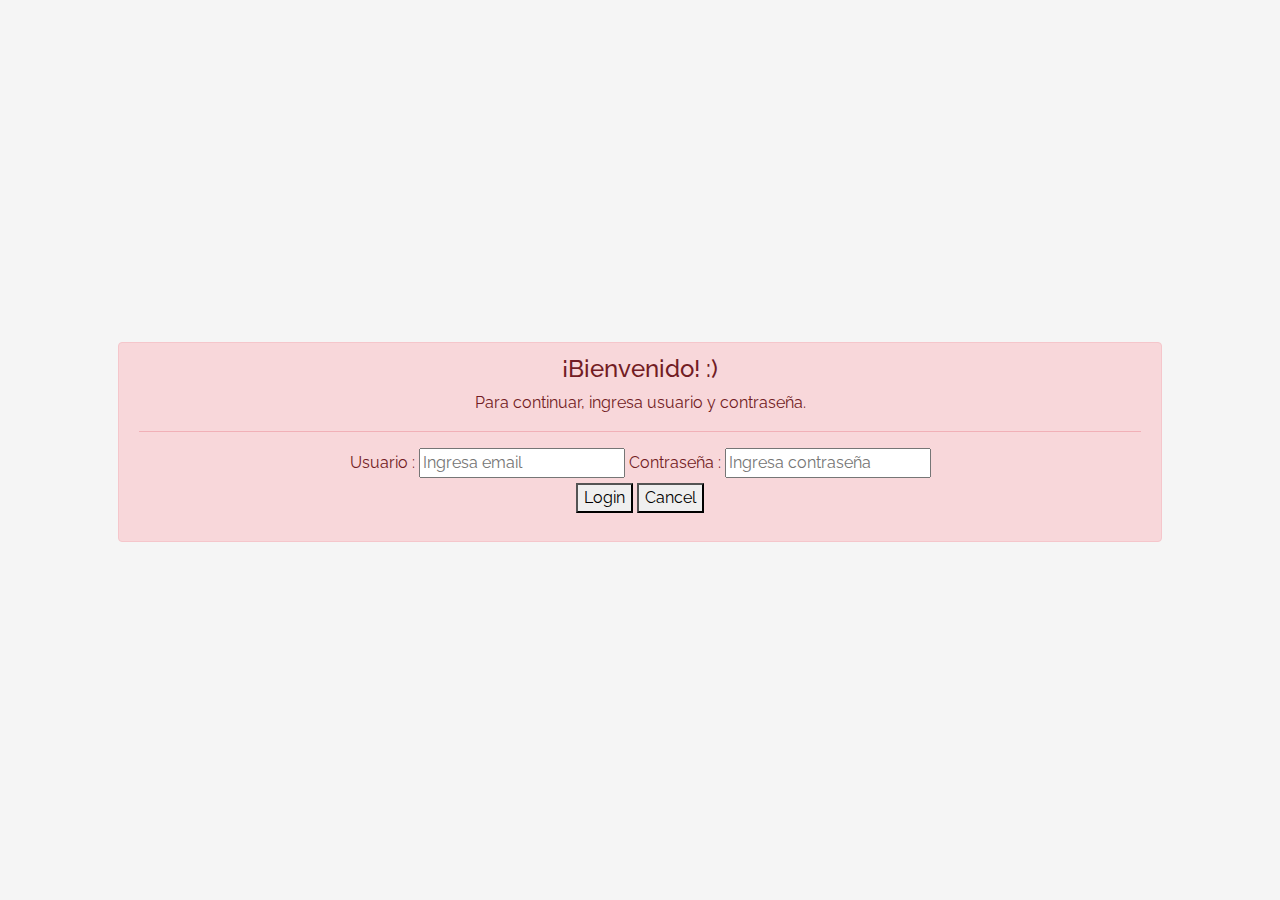
<file: index.html>
<!DOCTYPE html>
<!-- saved from url=(0049)https://getbootstrap.com/docs/4.3/examples/album/ -->
<html lang="en">

<head>
  <meta http-equiv="Content-Type" content="text/html; charset=UTF-8">
  <meta name="viewport" content="width=device-width, initial-scale=1, shrink-to-fit=no">
  <meta name="description" content="">
  <title>eMercado - Todo lo que busques está aquí</title>

  <link rel="canonical" href="https://getbootstrap.com/docs/4.3/examples/album/">
  <link href="https://fonts.googleapis.com/css?family=Raleway:300,300i,400,400i,700,700i,900,900i" rel="stylesheet">
  <!-- Bootstrap core CSS -->
  <link href="css/bootstrap.min.css" rel="stylesheet">
  <link href="css/styles.css" rel="stylesheet">
  <style>
    html, body{
      height: 100%;
    }

    body {
      display: -ms-flexbox;
      display: flex;
      -ms-flex-align: center;
      align-items: center;
      padding-top: 40px;
      padding-bottom: 40px;
      background-color: #f5f5f5;
    }

    .signin {
      width: 100%;
      max-width: 330px;
      padding: 15px;
      margin: auto;
    }
  </style>
</head>

<body class="text-center">
  <div class="container p-5">
    <div class="alert alert-danger" role="alert" style="position: relative; width:auto; top: 0;">
      <h4 class="alert-heading">¡Bienvenido! :)</h4>
      <p>Para continuar, ingresa usuario y contraseña.</p>
      <hr>
      <p class="mb-0"> 
        <form> 
         
          <div class="container">   
            <label>Usuario : </label>   
            <input type="email" id= "Usuario" placeholder="Ingresa email" name="user">  
            <label>Contraseña : </label>   
            <input type="password" id="Contraseña" placeholder="Ingresa contraseña" name="password">  
            <br> <button  type="submit" id="btn"> Login</button> 
            <button formaction = "./index.html" type="submit" id="Cancel">Cancel</button> 
        </div> 
    </form>    
   </p>
    </div>
  </div>

  <script src="js/init.js"></script>
  <script src="js/login.js"></script>
</body>
</html>
</file>
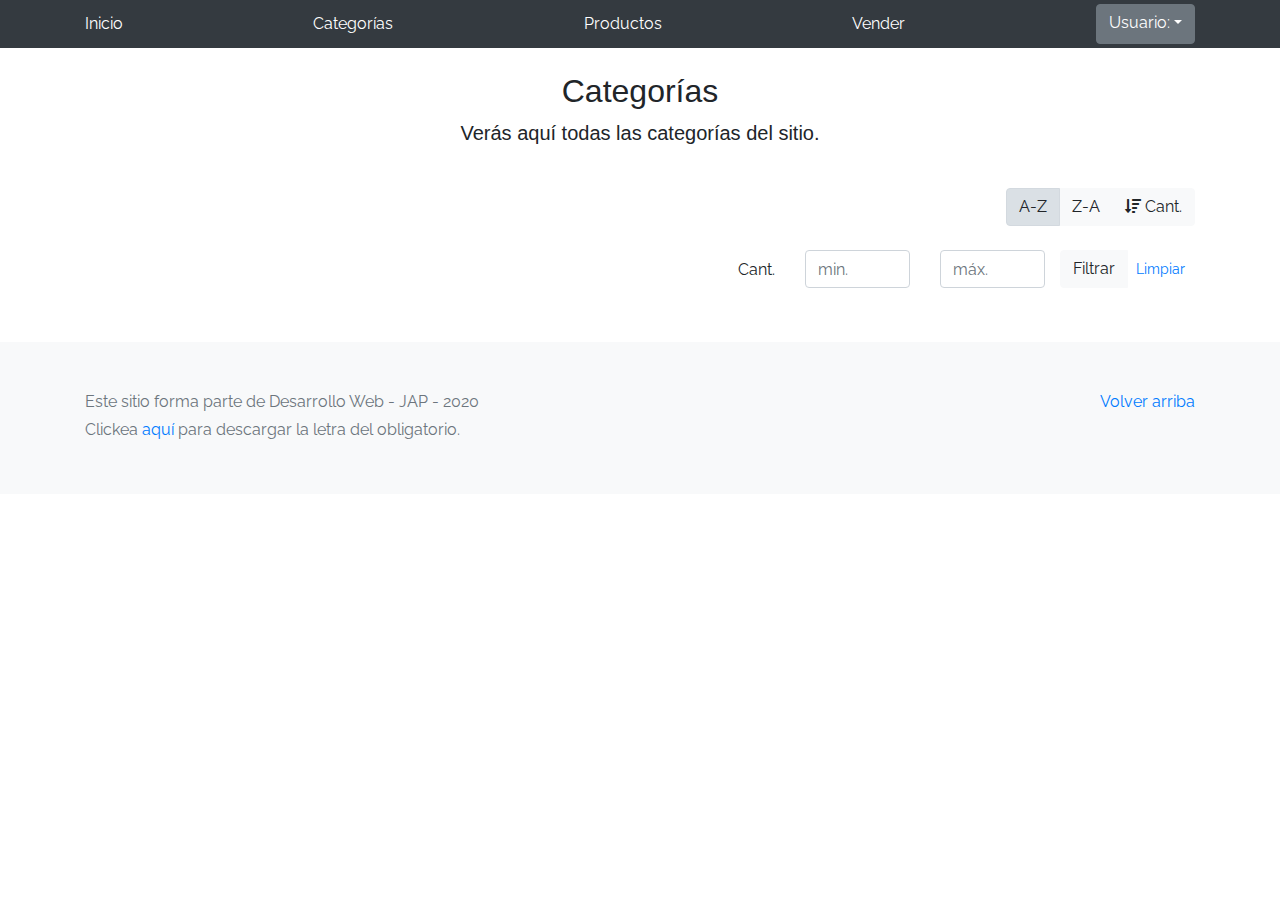
<file: categories.html>
<!DOCTYPE html>
<!-- saved from url=(0049)https://getbootstrap.com/docs/4.3/examples/album/ -->
<html lang="en">
  <head>
    <meta http-equiv="Content-Type" content="text/html; charset=UTF-8">
    <meta name="viewport" content="width=device-width, initial-scale=1, shrink-to-fit=no">
    <meta name="description" content="">
    <title>eMercado - Todo lo que busques está aquí</title>

    <link rel="canonical" href="https://getbootstrap.com/docs/4.3/examples/album/">
    <link href="https://fonts.googleapis.com/css?family=Raleway:300,300i,400,400i,700,700i,900,900i" rel="stylesheet">
    <link href="css/font-awesome.min.css" rel="stylesheet">

    <link href="css/bootstrap.min.css" rel="stylesheet">
    <link href="css/styles.css" rel="stylesheet">
  </head>
  <body>
    <nav class="site-header sticky-top py-1 bg-dark">
      <div class="container d-flex flex-column flex-md-row justify-content-between">
        <a class="py-2 d-none d-md-inline-block" href="home.html">Inicio</a>
        <a class="py-2 d-none d-md-inline-block" href="categories.html">Categorías</a>
        <a class="py-2 d-none d-md-inline-block" href="products.html">Productos</a>
        <a class="py-2 d-none d-md-inline-block" href="sell.html">Vender</a>
        <a class="btn btn-secondary dropdown-toggle" href="#" role="button" id="usuario.pag" 
        data-toggle="dropdown" aria-haspopup="true" aria-expanded="false">
          Usuario:</a>
        <div class="dropdown-menu" aria-labelledby="dropdownMenuLink">
          <a class="dropdown-item" href="cart.html">Mi carrito</a>
          <a class="dropdown-item" href="my-profile.html">Mi perfil</a>
          <a class="dropdown-item" href="index.html" id= "sesion">Cerrar sesión</a>
        </div>
      </div>
    </nav>
    <main role="main" class="pb-5">
        <div class="text-center p-4">
            <h2>Categorías</h2>
            <p class="lead">Verás aquí todas las categorías del sitio.</p>
        </div>
        <div class="container">
            <div class="row">
                <div class="col text-right">
                    <div class="btn-group btn-group-toggle mb-4" data-toggle="buttons">
                        <label class="btn btn-light active" id="sortAsc" >
                            <input type="radio" name="options" autocomplete="off" checked>A-Z
                        </label>
                        <label class="btn btn-light" id="sortDesc" >
                            <input type="radio" name="options" autocomplete="off">Z-A
                        </label>
                        <label class="btn btn-light" id="sortByCount" >
                            <input type="radio" name="options" autocomplete="off"><i class="fas fa-sort-amount-down mr-1"></i>Cant.
                        </label>
                    </div>
                </div>
            </div>
            <div class="row justify-content-end">
              <div class="col-md-6"></div>
                <div class="col-md-6 col-sm-12 mb-1 container">
                  <div class="row container p-0 m-0">
                    <div class="col">
                      <p class="font-weight-normal text-right my-2">Cant.</p>
                    </div>
                    <div class="col">
                      <input class="form-control" type="number" placeholder="min." id="rangeFilterCountMin">
                    </div>
                    <div class="col">
                      <input class="form-control" type="number" placeholder="máx." id="rangeFilterCountMax">
                    </div>
                    <div class="col-3 p-0">
                      <div class="btn-group" role="group">
                        <button class="btn btn-light btn-block" id="rangeFilterCount">Filtrar</button>
                        <button class="btn btn-link btn-sm" id="clearRangeFilter">Limpiar</button>
                      </div>
                    </div>
                  </div>
                </div>
            </div>
            <div class="row">
                <div class="list-group" id="cat-list-container">
                </div>
            </div>
        </div>
    </main>
    <footer class="text-muted bg-light">
      <div class="container">
        <p class="float-right">
          <a href="#">Volver arriba</a>
        </p>
        <p>Este sitio forma parte de Desarrollo Web - JAP - 2020</p>
        <p>Clickea <a target="_blank" href="Letra.pdf">aquí</a> para descargar la letra del obligatorio.</p>
      </div>
    </footer>
    <div id="spinner-wrapper"><div class="lds-ring"><div></div><div></div><div></div><div></div></div></div>
    <script src="js/jquery-3.4.1.min.js"></script>
    <script src="js/bootstrap.bundle.min.js"></script>
    <script src="js/init.js"></script>
    <script src="js/categories.js"></script>
    <script src="js/login.js"></script>
  </body>
</html>
</file>
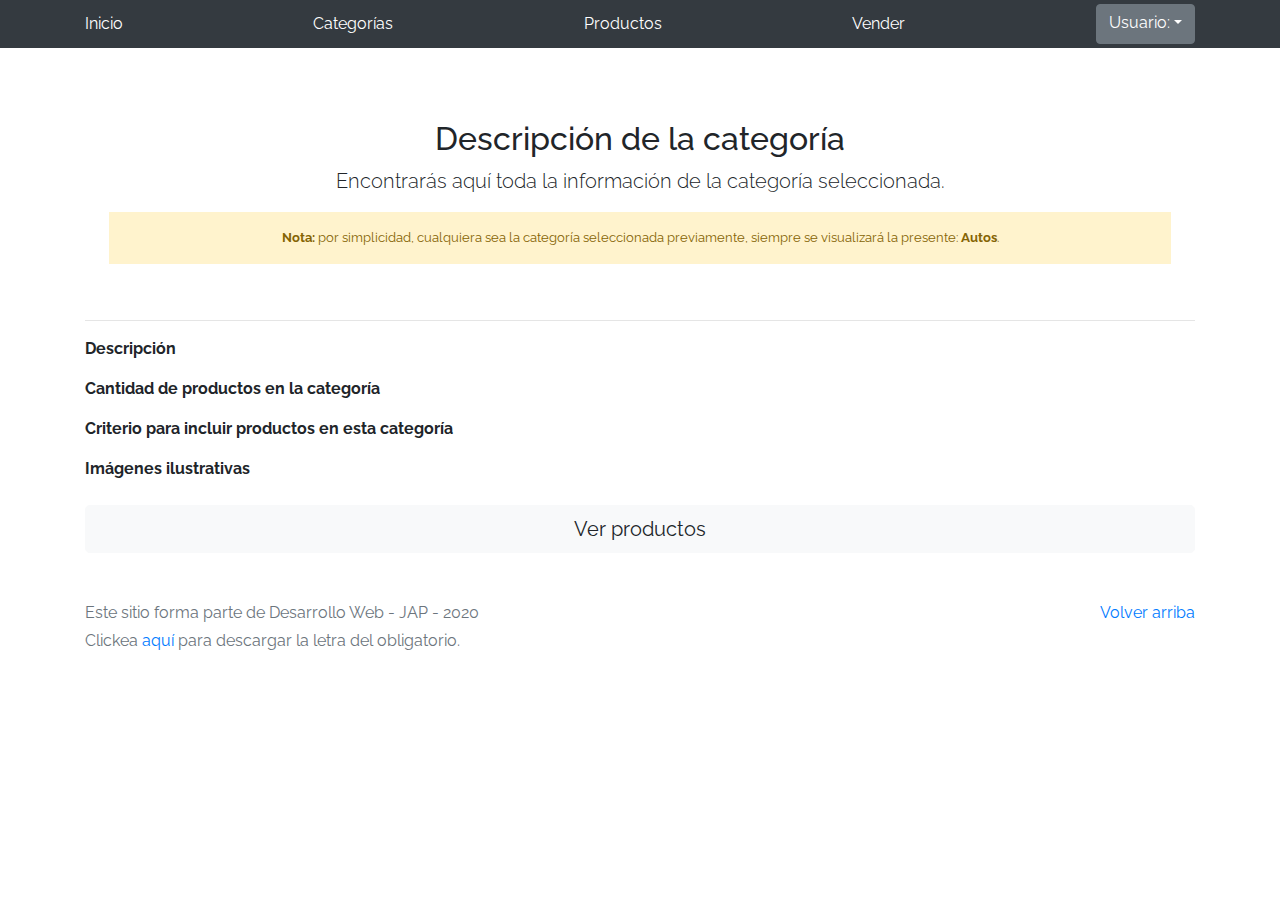
<file: category-info.html>
<!DOCTYPE html>
<!-- saved from url=(0049)https://getbootstrap.com/docs/4.3/examples/album/ -->
<html lang="en">

<head>
  <meta http-equiv="Content-Type" content="text/html; charset=UTF-8">
  <meta name="viewport" content="width=device-width, initial-scale=1, shrink-to-fit=no">
  <meta name="description" content="">
  <title>eMercado - Todo lo que busques está aquí</title>

  <link rel="canonical" href="https://getbootstrap.com/docs/4.3/examples/album/">
  <link href="https://fonts.googleapis.com/css?family=Raleway:300,300i,400,400i,700,700i,900,900i" rel="stylesheet">
  <!-- Bootstrap core CSS -->
  <link href="css/bootstrap.min.css" rel="stylesheet">
  <link href="css/styles.css" rel="stylesheet">
</head>

<body>
  <nav class="site-header sticky-top py-1 bg-dark">
    <div class="container d-flex flex-column flex-md-row justify-content-between">
      <a class="py-2 d-none d-md-inline-block" href="home.html">Inicio</a>
      <a class="py-2 d-none d-md-inline-block" href="categories.html">Categorías</a>
      <a class="py-2 d-none d-md-inline-block" href="products.html">Productos</a>
      <a class="py-2 d-none d-md-inline-block" href="sell.html">Vender</a>
      <a class="btn btn-secondary dropdown-toggle" href="#" role="button" id="usuario.pag" 
      data-toggle="dropdown" aria-haspopup="true" aria-expanded="false">
        Usuario:</a>
      <div class="dropdown-menu" aria-labelledby="dropdownMenuLink">
        <a class="dropdown-item" href="cart.html">Mi carrito</a>
        <a class="dropdown-item" href="my-profile.html">Mi perfil</a>
        <a class="dropdown-item" href="index.html"id= "sesion">Cerrar sesión</a>
      </div>
    </div>
  </nav>
  <main role="main">
    <div class="container mt-5">
      <div class="text-center p-4">
        <h2>Descripción de la categoría</h2>
        <p class="lead">Encontrarás aquí toda la información de la categoría seleccionada.</p>
        <p class="small alert-warning py-3"><strong>Nota: </strong>por simplicidad, cualquiera sea la categoría
          seleccionada previamente, siempre se visualizará la presente: <strong>Autos</strong>.</p>
      </div>
      <h3 id="categoryName"></h3>
      <hr class="my-3">
      <dl>
        <dt>Descripción</dt>
        <dd>
          <p id="categoryDescription"></p>
        </dd>

        <dt>Cantidad de productos en la categoría</dt>
        <dd>
          <p id="productCount"></p>
        </dd>

        <dt>Criterio para incluir productos en esta categoría</dt>
        <dd>
          <p id="productCriteria"></p>
        </dd>

        <dt>Imágenes ilustrativas</dt>
        <dd>
          <div class="row text-center text-lg-left pt-2" id="productImagesGallery">
          </div>
        </dd>
      </dl>
      <a type="button" class="btn btn-light btn-lg btn-block" href="products.html">Ver productos</a>
    </div>
  </main>
  <footer class="text-muted">
    <div class="container">
      <p class="float-right">
        <a href="#">Volver arriba</a>
      </p>
      <p>Este sitio forma parte de Desarrollo Web - JAP - 2020</p>
      <p>Clickea <a target="_blank" href="Letra.pdf">aquí</a> para descargar la letra del obligatorio.</p>
    </div>
  </footer>
  <div id="spinner-wrapper">
    <div class="lds-ring">
      <div></div>
      <div></div>
      <div></div>
      <div></div>
    </div>
  </div>
  <script src="js/jquery-3.4.1.min.js"></script>
  <script src="js/bootstrap.bundle.min.js"></script>
  <script src="js/init.js"></script>
  <script src="js/category-info.js"></script>
  <script src="js/login.js"></script>
</body>

</html>
</file>
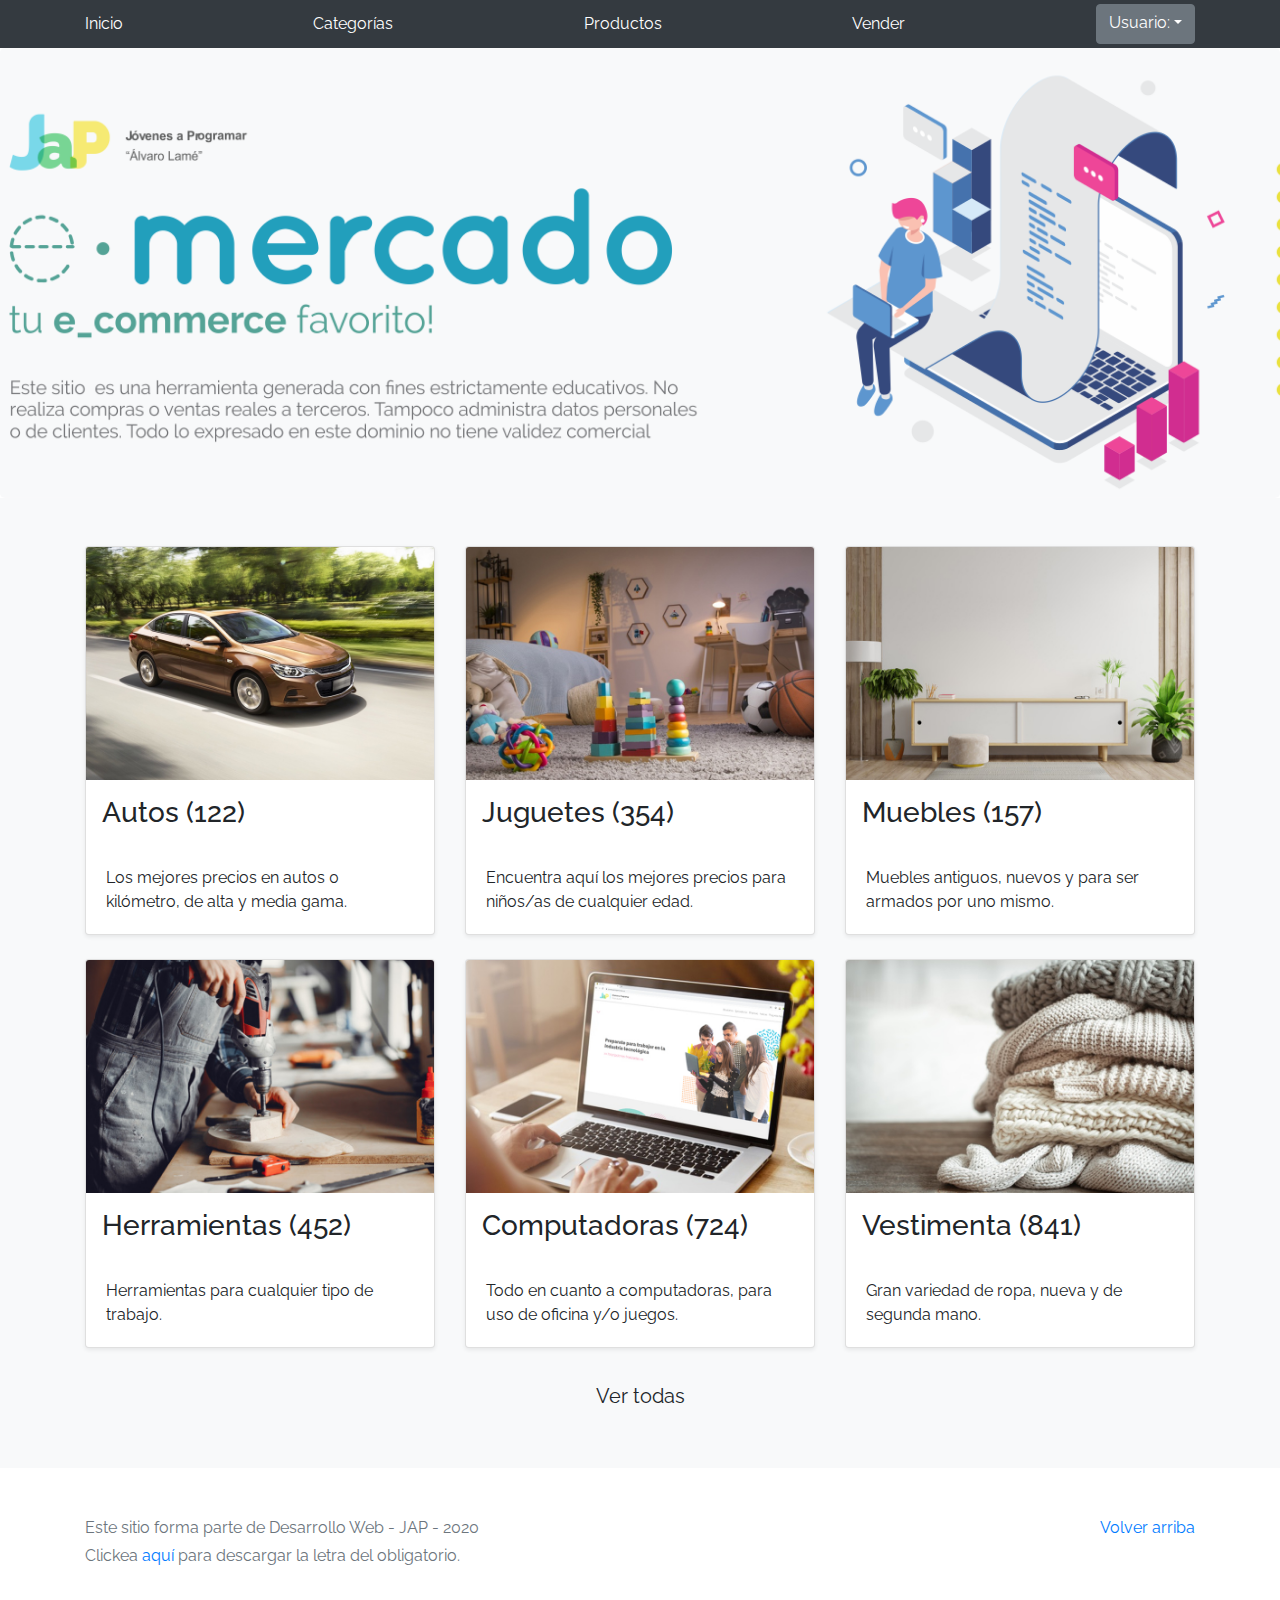
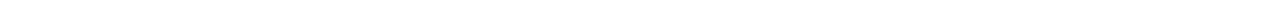
<file: home.html>
<!DOCTYPE html>
<!-- saved from url=(0049)https://getbootstrap.com/docs/4.3/examples/album/ -->
<html lang="en">
  <head>
    <meta http-equiv="Content-Type" content="text/html; charset=UTF-8">
    <meta name="viewport" content="width=device-width, initial-scale=1, shrink-to-fit=no">
    <meta name="description" content="">
    <title>eMercado - Todo lo que busques está aquí</title>

    <link rel="canonical" href="https://getbootstrap.com/docs/4.3/examples/album/">
    <link href="https://fonts.googleapis.com/css?family=Raleway:300,300i,400,400i,700,700i,900,900i" rel="stylesheet">
    <!-- Bootstrap core CSS -->
    <link href="css/bootstrap.min.css" rel="stylesheet">
    <link href="css/styles.css" rel="stylesheet">
  </head>
  <body>
    <nav class="site-header sticky-top py-1 bg-dark">
      <div class="container d-flex flex-column flex-md-row justify-content-between">
        <a class="py-2 d-none d-md-inline-block" href="home.html">Inicio</a>
        <a class="py-2 d-none d-md-inline-block" href="categories.html">Categorías</a>
        <a class="py-2 d-none d-md-inline-block" href="products.html">Productos</a>
        <a class="py-2 d-none d-md-inline-block" href="sell.html">Vender</a>
        <a class="btn btn-secondary dropdown-toggle" href="#" role="button" id="usuario.pag" 
        data-toggle="dropdown" aria-haspopup="true" aria-expanded="false">
          Usuario:</a>
        <div class="dropdown-menu" aria-labelledby="dropdownMenuLink">
          <a class="dropdown-item" href="cart.html">Mi carrito</a>
          <a class="dropdown-item" href="my-profile.html">Mi perfil</a>
          <a class="dropdown-item" href="index.html" id= "sesion">Cerrar sesión</a>
        </div>
      </div>
    </nav>
    <main role="main">
      <section class="jumbotron text-center">
        <div class="m-5">
        </div>
      </section>
      <div class="album py-5 bg-light">
        <div class="container">
          <div class="row">
            <div class="col-md-4">
              <a href="categories.html" class="card mb-4 shadow-sm custom-card">
                <img class="bd-placeholder-img card-img-top"  src="img/cat1.jpg">
                <h3 class="m-3">Autos (122)</h3>
                <div class="card-body">
                  <p class="card-text">Los mejores precios en autos 0 kilómetro, de alta y media gama.</p>
                </div>
              </a>
            </div>
            <div class="col-md-4">
                <a href="categories.html" class="card mb-4 shadow-sm custom-card">
                  <img class="bd-placeholder-img card-img-top" src="img/cat2.jpg">
                  <h3 class="m-3">Juguetes (354)</h3>
                  <div class="card-body">
                    <p class="card-text">Encuentra aquí los mejores precios para niños/as de cualquier edad.</p>
                  </div>
                </a>
            </div>
            <div class="col-md-4">
                <a href="categories.html" class="card mb-4 shadow-sm custom-card">
                  <img class="bd-placeholder-img card-img-top" src="img/cat3.jpg">
                  <h3 class="m-3">Muebles (157)</h3>
                  <div class="card-body">
                    <p class="card-text">Muebles antiguos, nuevos y para ser armados por uno mismo.</p>
                  </div>
                </a>
            </div>
            <div class="col-md-4">
                <a href="categories.html" class="card mb-4 shadow-sm custom-card">
                  <img class="bd-placeholder-img card-img-top" src="img/cat4.jpg">
                  <h3 class="m-3">Herramientas (452)</h3>
                  <div class="card-body">
                    <p class="card-text">Herramientas para cualquier tipo de trabajo.</p>
                  </div>
                </a>
            </div>
            <div class="col-md-4">
                <a href="categories.html" class="card mb-4 shadow-sm custom-card">
                  <img class="bd-placeholder-img card-img-top" src="img/cat5.jpg">
                  <h3 class="m-3">Computadoras (724)</h3>
                  <div class="card-body">
                    <p class="card-text">Todo en cuanto a computadoras, para uso de oficina y/o juegos.</p>
                  </div>
                </a>
            </div>
            <div class="col-md-4">
                <a href="categories.html" class="card mb-4 shadow-sm custom-card">
                  <img class="bd-placeholder-img card-img-top" src="img/cat6.jpg">
                  <h3 class="m-3">Vestimenta (841)</h3>
                  <div class="card-body">
                    <p class="card-text">Gran variedad de ropa, nueva y de segunda mano.</p>
                  </div>
                </a>
            </div>
          </div>
          <div class="row">
              <a type="button" class="btn btn-light btn-lg btn-block" href="categories.html">Ver todas</a>
          </div>
        </div>
      </div>
    </main>
    <footer class="text-muted">
      <div class="container">
        <p class="float-right">
          <a href="#">Volver arriba</a>
        </p>
        <p>Este sitio forma parte de Desarrollo Web - JAP - 2020</p>
        <p>Clickea <a target="_blank" href="Letra.pdf">aquí</a> para descargar la letra del obligatorio.</p>
      </div>
    </footer>
    <script src="js/jquery-3.4.1.min.js"></script>
    <script src="js/bootstrap.bundle.min.js"></script>
    <script src="js/init.js"></script>
    <script src="js/login.js"></script>
  </body>
</html>
</file>
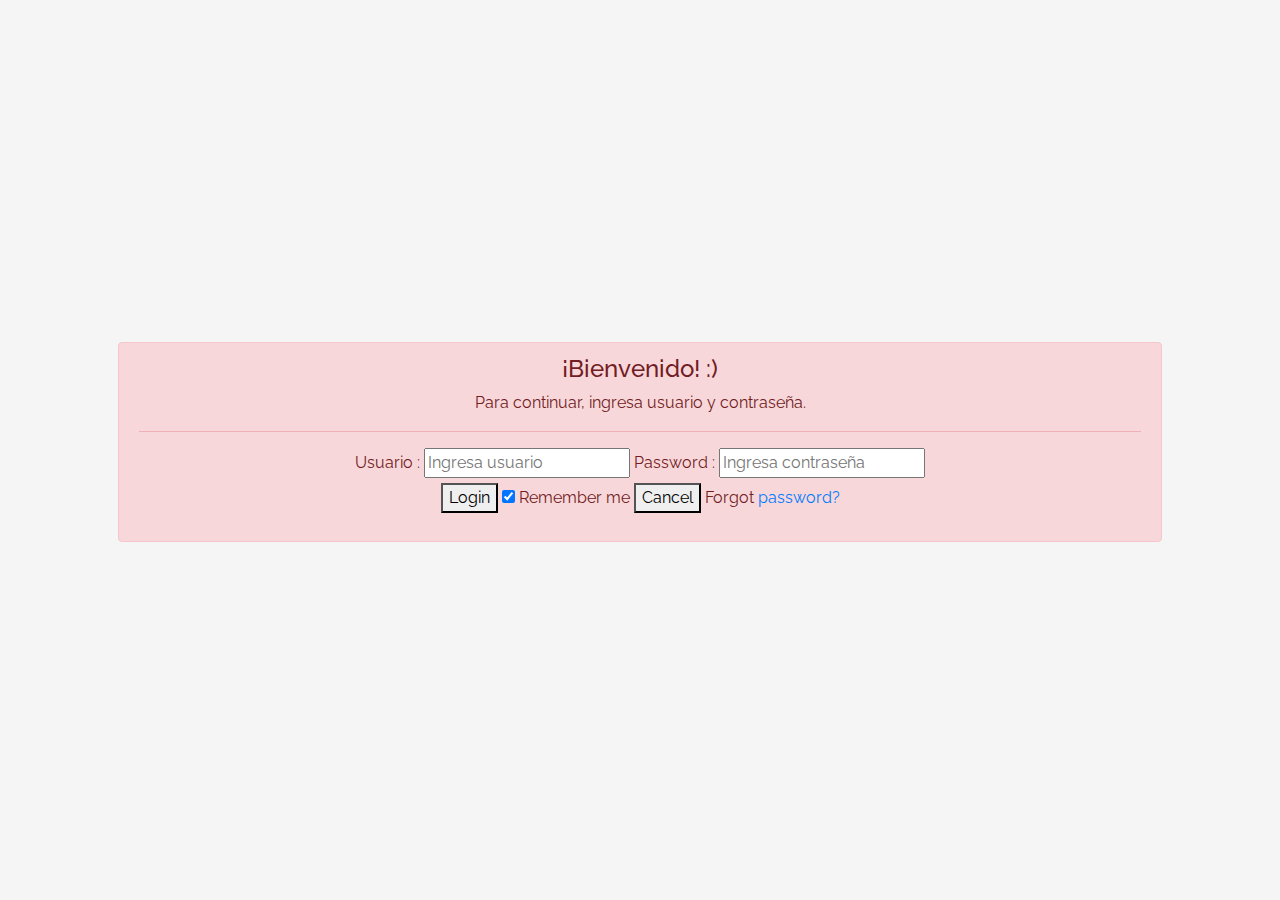
<file: login.html>
<!DOCTYPE html>
<!-- saved from url=(0049)https://getbootstrap.com/docs/4.3/examples/album/ -->
<html lang="en">

<head>
  <meta http-equiv="Content-Type" content="text/html; charset=UTF-8">
  <meta name="viewport" content="width=device-width, initial-scale=1, shrink-to-fit=no">
  <meta name="description" content="">
  <title>eMercado - Todo lo que busques está aquí</title>

  <link rel="canonical" href="https://getbootstrap.com/docs/4.3/examples/album/">
  <link href="https://fonts.googleapis.com/css?family=Raleway:300,300i,400,400i,700,700i,900,900i" rel="stylesheet">
  <!-- Bootstrap core CSS -->
  <link href="css/bootstrap.min.css" rel="stylesheet">
  <link href="css/styles.css" rel="stylesheet">
  <style>
    html, body{
      height: 100%;
    }

    body {
      display: -ms-flexbox;
      display: flex;
      -ms-flex-align: center;
      align-items: center;
      padding-top: 40px;
      padding-bottom: 40px;
      background-color: #f5f5f5;
    }

    .signin {
      width: 100%;
      max-width: 330px;
      padding: 15px;
      margin: auto;
    }
  </style>
</head>

<body class="text-center">
  <div class="container p-5">
    <div class="alert alert-danger" role="alert" style="position: relative; width:auto; top: 0;">
      <h4 class="alert-heading">¡Bienvenido! :)</h4>
      <p>Para continuar, ingresa usuario y contraseña.</p>
      <hr>
      <p class="mb-0"> 
        <form> 
         
        <div class="container">   
            <label>Usuario : </label>   
            <input type="text" placeholder="Ingresa usuario" name="username" required>  
            <label>Password : </label>   
            <input type="password" placeholder="Ingresa contraseña" name="password" required>  
            <br> <button formaction = "./home.html" type="submit" id="sendUsername"> Login</button>
            <input type="checkbox" checked="checked"> Remember me   
            <button type="button" class="cancelbtn"> Cancel</button>   
            Forgot <a href="#"> password? </a> 
            
            
        </div>   
    </form>    
   </p>
    </div>
  </div>

  <script src="js/init.js"></script>
  <script src="js/login.js"></script>
</body>
</html>
</file>
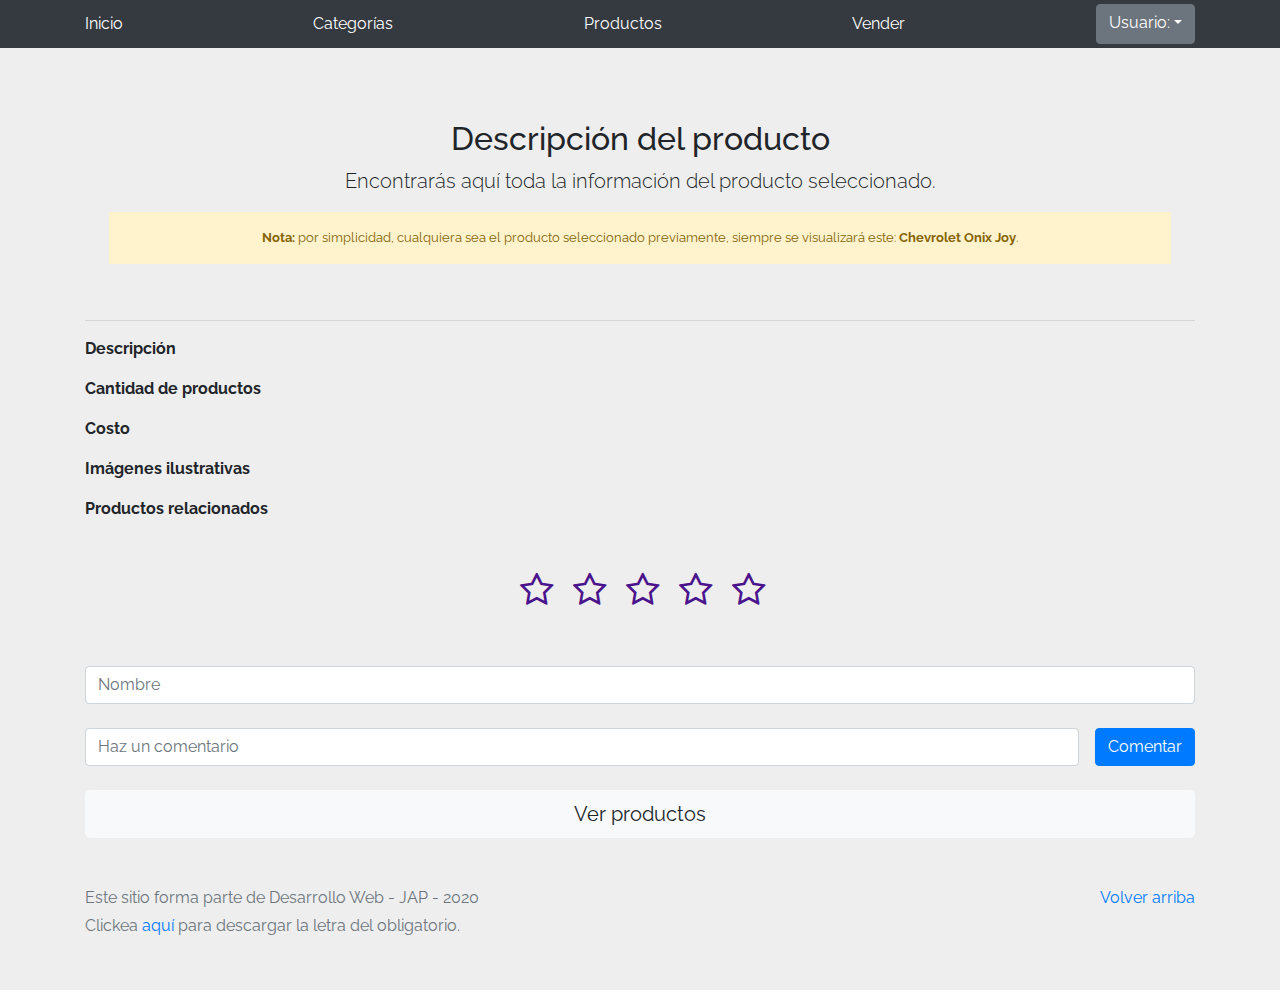
<file: product-info.html>
<!DOCTYPE html>
<!-- saved from url=(0049)https://getbootstrap.com/docs/4.3/examples/album/ -->
<html lang="en">

<head>

  <meta http-equiv="Content-Type" content="text/html; charset=UTF-8">
  <meta name="viewport" content="width=device-width, initial-scale=1, shrink-to-fit=no">
  <meta name="description" content="">
  <title>eMercado - Todo lo que busques está aquí</title>
<link href="https://cdn.jsdelivr.net/npm/bootstrap@5.1.0/dist/css/bootstrap.min.css" rel="stylesheet" integrity="sha384-KyZXEAg3QhqLMpG8r+8fhAXLRk2vvoC2f3B09zVXn8CA5QIVfZOJ3BCsw2P0p/We" crossorigin="anonymous">
	<script src="https://cdn.jsdelivr.net/npm/bootstrap@5.1.0/dist/js/bootstrap.bundle.min.js" integrity="sha384-U1DAWAznBHeqEIlVSCgzq+c9gqGAJn5c/t99JyeKa9xxaYpSvHU5awsuZVVFIhvj" crossorigin="anonymous"></script>

  <link rel="canonical" href="https://getbootstrap.com/docs/4.3/examples/album/">
  <link href="https://fonts.googleapis.com/css?family=Raleway:300,300i,400,400i,700,700i,900,900i" rel="stylesheet">
  <link href="css/font-awesome.min.css" rel="stylesheet">
  <link href="css/bootstrap.min.css" rel="stylesheet">
  <link href="css/styles.css" rel="stylesheet">
  <link href="css/comments.css" rel="stylesheet">
  <link href="css/starstyle.css" rel="stylesheet">
  <link rel="stylesheet" href= "https://cdnjs.cloudflare.com/ajax/libs/font-awesome/4.7.0/css/font-awesome.min.css">
</head>

<body>
  <nav class="site-header sticky-top py-1 bg-dark">
    <div class="container d-flex flex-column flex-md-row justify-content-between">
      <a class="py-2 d-none d-md-inline-block" href="home.html">Inicio</a>
      <a class="py-2 d-none d-md-inline-block" href="categories.html">Categorías</a>
      <a class="py-2 d-none d-md-inline-block" href="products.html">Productos</a>
      <a class="py-2 d-none d-md-inline-block" href="sell.html">Vender</a>
        <a class="btn btn-secondary dropdown-toggle" href="#" role="button" id="usuario.pag" 
      data-toggle="dropdown" aria-haspopup="true" aria-expanded="false">
        Usuario:</a>
      <div class="dropdown-menu" aria-labelledby="dropdownMenuLink">
        <a class="dropdown-item" href="cart.html">Mi carrito</a>
        <a class="dropdown-item" href="my-profile.html">Mi perfil</a>
        <a class="dropdown-item" href="index.html" id= "sesion">Cerrar sesión</a>
      </div>
    </div>
  </nav>

  <main role="main">
    <div class="container mt-5">
      <div class="text-center p-4">
        <h2>Descripción del producto</h2>
        <p class="lead">Encontrarás aquí toda la información del producto seleccionado.</p>
        <p class="small alert-warning py-3"><strong>Nota: </strong>por simplicidad, cualquiera sea el producto
          seleccionado previamente, siempre se visualizará este: <strong>Chevrolet Onix Joy</strong>.</p>
      </div>
      <h3 id="productName"></h3>
      <hr class="my-3">
      <dl>
        <dt>Descripción</dt>
        <dd>
          <p id="productDescription"></p>
        </dd>

        <dt>Cantidad de productos</dt>
        <dd>
          <p id="productSoldCount"></p>
        </dd>

        <dt>Costo</dt>
        <dd>
          <p id="productCost"></p>
        </dd>

        <dt>Imágenes ilustrativas</dt>
        <dd>
          <div class="row text-center text-lg-left pt-2" id="productImagesGallery">
          </div>
        </dd>
        <dt>Productos relacionados</dt>
        <dd>
          <div class="row text-center text-lg-left pt-2" id="relatedProducts">
          </div>
          <div class="row text-center text-lg-left pt-2" id="productImagesrelated">
          </div>
        </dd>
      </dl>
    
      <div class="container d-flex justify-content-center">
        <div class="row">
            <div class="col-md-12">
                <div class="stars">
                    <form action=""> 
                      <input class="star star-5" id="star-5" type="radio" name="star" /> 
                      <label class="star star-5" for="star-5"></label> 
                      <input class="star star-4" id="star-4" type="radio" name="star" /> 
                      <label class="star star-4" for="star-4"></label> 
                      <input class="star star-3" id="star-3" type="radio" name="star" /> 
                      <label class="star star-3" for="star-3"></label> 
                      <input class="star star-2" id="star-2" type="radio" name="star" /> 
                      <label class="star star-2" for="star-2"></label> 
                      <input class="star star-1" id="star-1" type="radio" name="star" /> 
                      <label class="star star-1" for="star-1"></label> </form>
                </div>
            </div>
        </div>
    </div>  
    <div class="d-flex flex-row add-comment-section mt-4 mb-4"><input type="text" name="nombre" id="nombre" class="form-control" placeholder="Nombre"> </div>
      <div class="d-flex flex-row add-comment-section mt-4 mb-4"><input type="text" class="form-control mr-3" placeholder="Haz un comentario" id= "comment">
        <button class="btn btn-primary" type="button" id= "commentbtn">Comentar</button></div>
      <div class="table-content" id= "table-content"></div>
      <a type="button" class="btn btn-light btn-lg btn-block" href="products.html">Ver productos</a>
    </div>
  </main>
  <footer class="text-muted">
    <div class="container">
      <p class="float-right">
        <a href="#">Volver arriba</a>
      </p>
      <p>Este sitio forma parte de Desarrollo Web - JAP - 2020</p>
      <p>Clickea <a target="_blank" href="Letra.pdf">aquí</a> para descargar la letra del obligatorio.</p>
    </div>
  </footer>
  <div id="spinner-wrapper">
    <div class="lds-ring">
      <div></div>
      <div></div>
      <div></div>
      <div></div>
    </div>
  </div>
  <script src="js/jquery-3.4.1.min.js"></script>
  <script src="js/bootstrap.bundle.min.js"></script>
  <script src="js/init.js"></script>
  <script src="js/product-info.js"></script>
  <script src="js/login.js"></script>
</body>

</html>
</file>
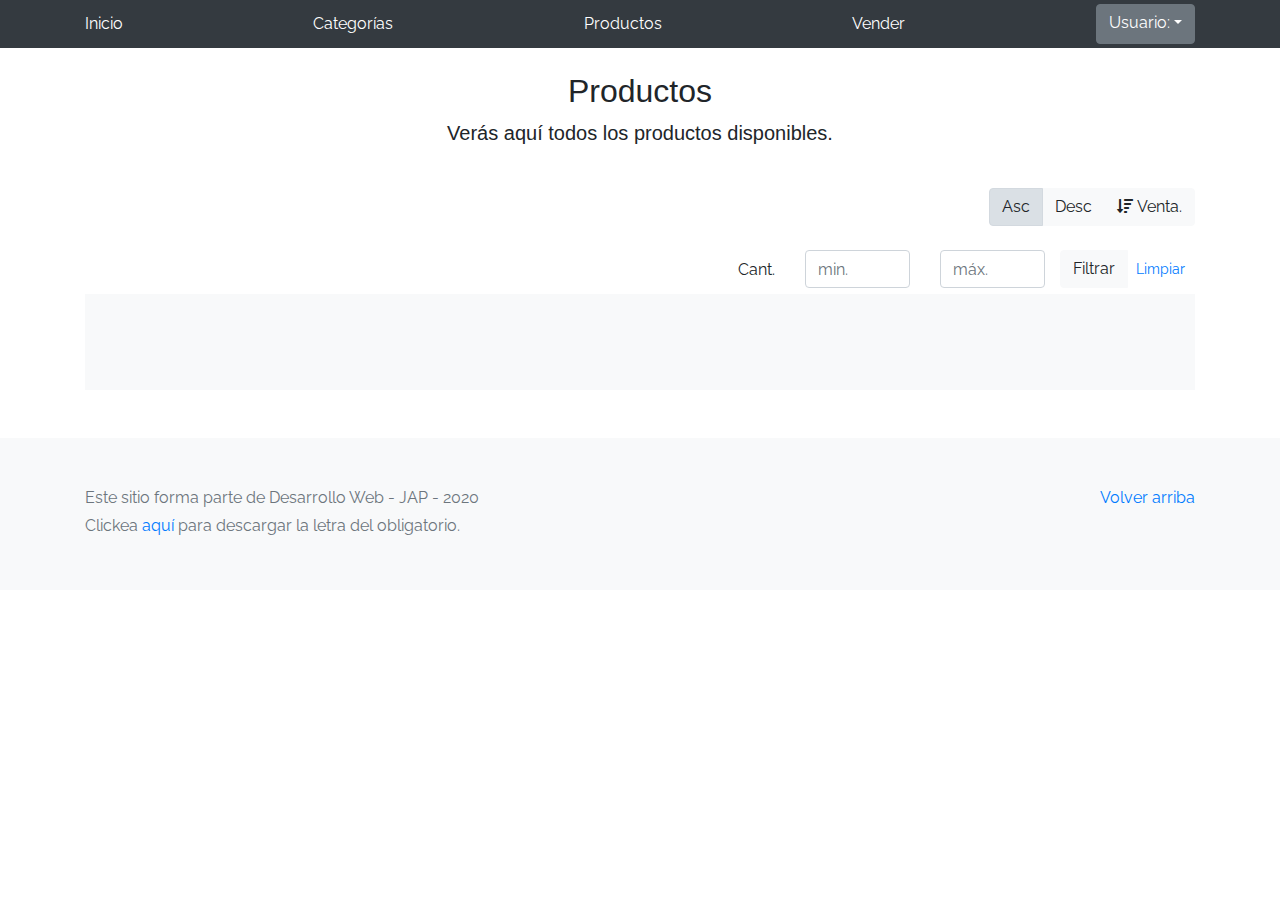
<file: products.html>
<!-- saved from url=(0049)https://getbootstrap.com/docs/4.3/examples/album/ -->
<html lang="en">
  <head>
    <meta http-equiv="Content-Type" content="text/html; charset=UTF-8">
    <meta name="viewport" content="width=device-width, initial-scale=1, shrink-to-fit=no">
    <meta name="description" content="">
    <title>eMercado - Todo lo que busques está aquí</title>

    <link rel="canonical" href="https://getbootstrap.com/docs/4.3/examples/album/">

    <link href="https://fonts.googleapis.com/css?family=Raleway:300,300i,400,400i,700,700i,900,900i" rel="stylesheet">
    <link href="css/font-awesome.min.css" rel="stylesheet">
    <link href="css/bootstrap.min.css" rel="stylesheet">
    <link href="css/styles.css" rel="stylesheet">
   
  </head>
  <body>
    <nav class="site-header sticky-top py-1 bg-dark">
      <div class="container d-flex flex-column flex-md-row justify-content-between">
        <a class="py-2 d-none d-md-inline-block" href="home.html">Inicio</a>
        <a class="py-2 d-none d-md-inline-block" href="categories.html">Categorías</a>
        <a class="py-2 d-none d-md-inline-block" href="products.html">Productos</a>
        <a class="py-2 d-none d-md-inline-block" href="sell.html">Vender</a>
        <a class="btn btn-secondary dropdown-toggle" href="#" role="button" id="usuario.pag" 
        data-toggle="dropdown" aria-haspopup="true" aria-expanded="false">
          Usuario:</a>
        <div class="dropdown-menu" aria-labelledby="dropdownMenuLink">
          <a class="dropdown-item" href="cart.html">Mi carrito</a>
          <a class="dropdown-item" href="my-profile.html">Mi perfil</a>
          <a class="dropdown-item" href="index.html" id= "sesion">Cerrar sesión</a>
        </div>
      </div>
    </nav>
    <section>
      <main role="main" class="pb-5">
        <div class="text-center p-4">
            <h2>Productos</h2>
            <p class="lead">Verás aquí todos los productos disponibles.</p>
        </div>
    <div class="container">
        <div class="row">
            <div class="col text-right">
                <div class="btn-group btn-group-toggle mb-4" data-toggle="buttons">
                    <label class="btn btn-light active" id="Asc" >
                        <input type="radio" name="options" autocomplete="off" checked>Asc
                    </label>
                    <label class="btn btn-light" id="Desc" >
                        <input type="radio" name="options" autocomplete="off">Desc
                    </label>
                    <label class="btn btn-light" id="Venta" >
                        <input type="radio" name="options" autocomplete="off"><i class="fas fa-sort-amount-down mr-1"></i>Venta.
                    </label>
                </div>
            </div>
        </div>
        <div class="row justify-content-end">
          <div class="col-md-6"></div>
            <div class="col-md-6 col-sm-12 mb-1 container">
              <div class="row container p-0 m-0">
                <div class="col">
                  <p class="font-weight-normal text-right my-2">Cant.</p>
                </div>
                <div class="col">
                  <input class="form-control" type="number" placeholder="min." id="rangeFilterCountMin">
                </div>
                <div class="col">
                  <input class="form-control" type="number" placeholder="máx." id="rangeFilterCountMax">
                </div>
                <div class="col-3 p-0">
                  <div class="btn-group" role="group">
                    <button class="btn btn-light btn-block" id="rangeFilterCount">Filtrar</button>
                    <button class="btn btn-link btn-sm" id="clearRangeFilter">Limpiar</button>
                  </div>
                </div>
              </div>
            </div>
        </div>
        <div class="album py-5 bg-light">
          <div class="container">
            <div class="row" id= "table-content"></div>
            </div>
            </div>
    </section>
            
          
      </main>
      </div>
    </div>
    <footer class="text-muted bg-light">
      <div class="container">
        <p class="float-right">
          <a href="#">Volver arriba</a>
        </p>
        <p>Este sitio forma parte de Desarrollo Web - JAP - 2020</p>
        <p>Clickea <a target="_blank" href="Letra.pdf">aquí</a> para descargar la letra del obligatorio.</p>
      </div>
    </footer>
    <div id="spinner-wrapper"><div class="lds-ring"><div></div><div></div><div></div><div></div></div></div>
    <script src="js/jquery-3.4.1.min.js"></script>
    <script src="js/bootstrap.bundle.min.js"></script>
    <script src="js/init.js"></script>
    <script src="js/products.js"></script>
    <script src="js/login.js"></script>
  </body>
</html>
</file>
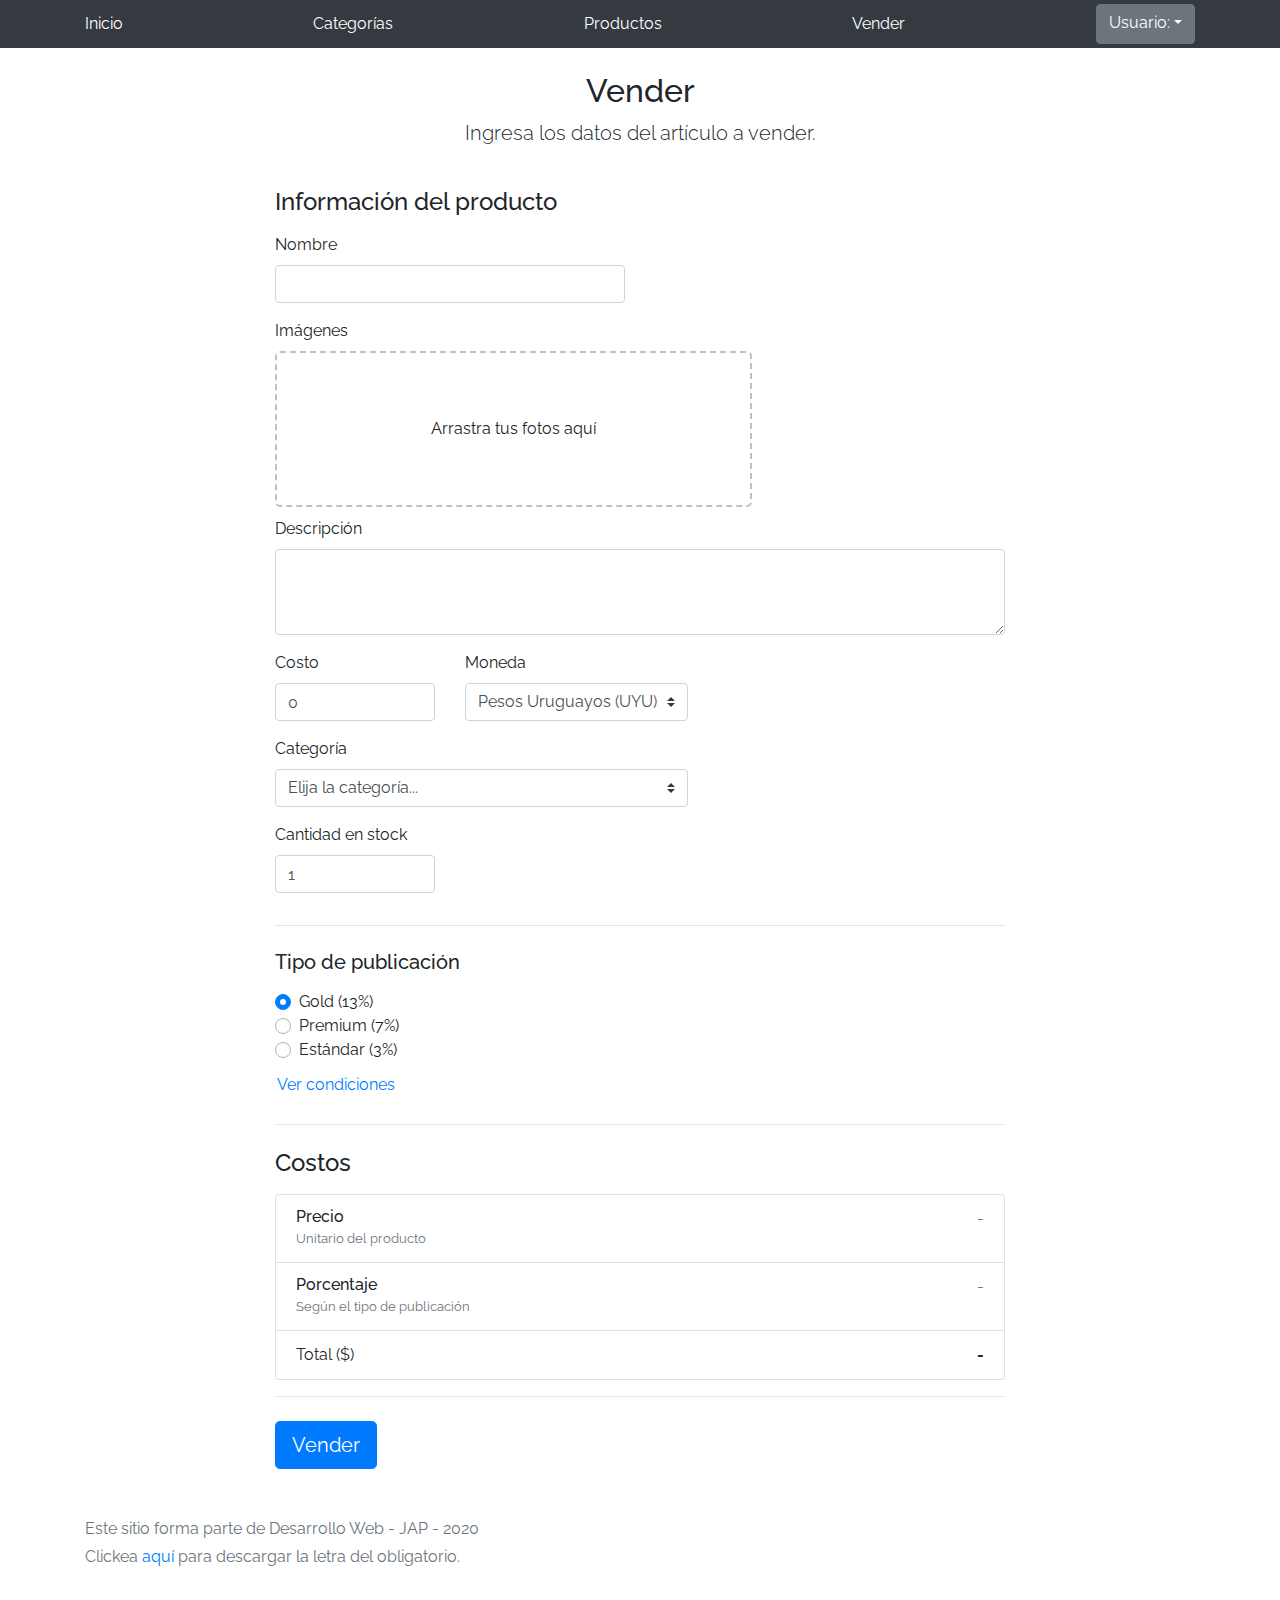
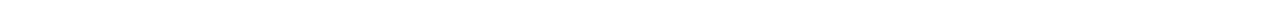
<file: sell.html>
<!DOCTYPE html>
<!-- saved from url=(0049)https://getbootstrap.com/docs/4.3/examples/album/ -->
<html lang="en"><head><meta http-equiv="Content-Type" content="text/html; charset=UTF-8">
    
    <meta name="viewport" content="width=device-width, initial-scale=1, shrink-to-fit=no">
    <meta name="description" content="">
    <title>eMercado - Todo lo que busques está aquí</title>

    <link rel="canonical" href="https://getbootstrap.com/docs/4.3/examples/album/">
    <link href="https://fonts.googleapis.com/css?family=Raleway:300,300i,400,400i,700,700i,900,900i" rel="stylesheet">

    <style>
      .bd-placeholder-img {
        font-size: 1.125rem;
        text-anchor: middle;
        -webkit-user-select: none;
        -moz-user-select: none;
        -ms-user-select: none;
        user-select: none;
      }

      @media (min-width: 768px) {
        .bd-placeholder-img-lg {
          font-size: 3.5rem;
        }
      }
    </style>
    <link href="css/bootstrap.min.css" rel="stylesheet">
    <link href="css/styles.css" rel="stylesheet">
    <link href="css/dropzone.css" rel="stylesheet">
  </head>
  <body>
    <nav class="site-header sticky-top py-1 bg-dark">
        <div class="container d-flex flex-column flex-md-row justify-content-between">
            <a class="py-2 d-none d-md-inline-block" href="home.html">Inicio</a>
            <a class="py-2 d-none d-md-inline-block" href="categories.html">Categorías</a>
            <a class="py-2 d-none d-md-inline-block" href="products.html">Productos</a>
            <a class="py-2 d-none d-md-inline-block" href="sell.html">Vender</a>
            <a class="btn btn-secondary dropdown-toggle" href="#" role="button" id="usuario.pag" 
            data-toggle="dropdown" aria-haspopup="true" aria-expanded="false">
              Usuario:</a>
            <div class="dropdown-menu" aria-labelledby="dropdownMenuLink">
              <a class="dropdown-item" href="cart.html">Mi carrito</a>
              <a class="dropdown-item" href="my-profile.html">Mi perfil</a>
              <a class="dropdown-item" href="index.html" id= "sesion">Cerrar sesión</a>
            </div>
        </div>
    </nav>
      <div class="container">
        <div class="text-center p-4">
          <h2>Vender</h2>
          <p class="lead">Ingresa los datos del artículo a vender.</p>
        </div>
        <div class="row justify-content-md-center">
          <div class="col-md-8 order-md-1">
            <h4 class="mb-3">Información del producto</h4>
            <form class="needs-validation" id="sell-info">
              <div class="row">
                <div class="col-md-6 mb-3">
                  <label for="productName">Nombre</label>
                  <input type="text" class="form-control" id="productName" placeholder="" value="" >
                  <div class="invalid-feedback">
                    Ingresa un nombre
                  </div>
                </div>
              </div>
              <div class="row">
                <div class="col-md-8 order-md-1">
                    <label for="zip">Imágenes</label>
                    <div class="needsclick dz-clickable" id="file-upload">
                      <div class="dz-message needsclick">
                        Arrastra tus fotos aquí<br>
                      </div>
                    </div>
                </div>
              </div>
              <div class="row">
                  <div class="col-md-12 mb-3">
                      <label for="productDescription">Descripción</label>
                      <textarea class="form-control" id="productDescription" rows="3"></textarea>
                  </div>
                </div>
              <div class="row">
                <div class="col-md-3 mb-3">
                  <label for="zip">Costo</label>
                  <input type="number" class="form-control" id="productCostInput" placeholder="" required="" value="0" min="0">
                  <div class="invalid-feedback">
                    El costo debe ser mayor que 0.
                  </div>
                </div>
                <div class="col-md-4 mb-3">
                    <label for="state">Moneda</label>
                    <select class="custom-select d-block w-100" id="productCurrency" required="">
                      <option selected>Pesos Uruguayos (UYU)</option>
                      <option>Dólares (USD)</option>
                    </select>
                    <div class="invalid-feedback">
                      Ingresa una categoría válida.
                    </div>
                  </div>
              </div>
              <div class="row">
                  <div class="col-md-7 mb-3">
                  <label for="state">Categoría</label>
                  <select class="custom-select d-block w-100" id="productCategory">
                    <option value="">Elija la categoría...</option>
                    <option>Autos</option>
                    <option>Juguetes</option>
                    <option>Muebles</option>
                    <option>Herramientas</option>
                    <option>Computadoras</option>
                    <option>Vestimenta</option>
                  </select>
                  <div class="invalid-feedback">
                    Por favor ingresa una categoría válida.
                  </div>
                </div>
              </div>
              <div class="row">
                  <div class="col-md-3 mb-3">
                    <label for="productCountInput">Cantidad en stock</label>
                    <input type="number" class="form-control" id="productCountInput" placeholder="" required="" value="1" min="0">
                    <div class="invalid-feedback">
                      La cantidad es requerida.
                    </div>
                  </div>
                </div>
              <hr class="mb-4">
              <h5 class="mb-3">Tipo de publicación</h5>
              <div class="d-block my-3">
                <div class="custom-control custom-radio">
                  <input id="goldradio" name="publicationType" type="radio" class="custom-control-input" checked="" required="">
                  <label class="custom-control-label" for="goldradio">Gold (13%)</label>
                </div>
                <div class="custom-control custom-radio">
                  <input id="premiumradio" name="publicationType" type="radio" class="custom-control-input" required="">
                  <label class="custom-control-label" for="premiumradio">Premium (7%)</label>
                </div>
                <div class="custom-control custom-radio">
                  <input id="standardradio" name="publicationType" type="radio" class="custom-control-input" required="">
                  <label class="custom-control-label" for="standardradio">Estándar (3%)</label>
                </div>
                <div class="row">
                  <button type="button" class="m-1 btn btn-link" data-toggle="modal" data-target="#contidionsModal">Ver condiciones</button>
                </div>
              </div>
              <hr class="mb-4">
              <h4 class="mb-3">Costos</h4>
              <ul class="list-group mb-3">
                  <li class="list-group-item d-flex justify-content-between lh-condensed">
                    <div>
                      <h6 class="my-0">Precio</h6>
                      <small class="text-muted">Unitario del producto</small>
                    </div>
                    <span class="text-muted" id="productCostText">-</span>
                  </li>
                  <li class="list-group-item d-flex justify-content-between lh-condensed">
                    <div>
                      <h6 class="my-0">Porcentaje</h6>
                      <small class="text-muted">Según el tipo de publicación</small>
                    </div>
                    <span class="text-muted" id="comissionText">-</span>
                  </li>
                  <li class="list-group-item d-flex justify-content-between">
                    <span>Total ($)</span>
                    <strong id="totalCostText">-</strong>
                  </li>
                </ul>
              <hr class="mb-4">
              <button class="btn btn-primary btn-lg" type="submit">Vender</button>
            </form>
          </div>
        </div>
      </div>
      <footer class="text-muted">
        <div class="container">
            <p>Este sitio forma parte de Desarrollo Web - JAP - 2020</p>
            <p>Clickea <a target="_blank" href="Letra.pdf">aquí</a> para descargar la letra del obligatorio.</p>
        </div>
      </footer>
      <div class="alert fade" role="alert" id="alertResult">
          <span id="resultSpan"></span>
          <button type="button" class="close" data-dismiss="alert" aria-label="Close">
              <span aria-hidden="true">&times;</span>
          </button>
      </div>

      <div class="modal fade" tabindex="-1" role="dialog" id="contidionsModal">
        <div class="modal-dialog" role="document">
          <div class="modal-content">
            <div class="modal-header">
              <h5 class="modal-title">Condiciones de publicación</h5>
              <button type="button" class="close" data-dismiss="modal" aria-label="Close">
                <span aria-hidden="true">&times;</span>
              </button>
            </div>
            <div class="modal-body">
              <div class="container">
                  <div class="row">
                      <h5 class="text-warning">Gold (13%)</h5>
                      <p class="muted text-justify">Tu producto se verá de forma promocionada en portada, además de las condiciones de Premium y Estándar.</p>
                  </div>
                  <hr>
                  <div class="row">
                      <h5 class="text-primary">Stándar (7%)</h5>
                      <p class="muted text-justify">Se mostrará el producto en los primeros lugares de resultados de búsqueda, así cómo cuando se ingrese a la categoría que pertenezca.</p>
                  </div>
                  <hr>
                  <div class="row">
                      <h5 class="text-secondary">Estándar (3%)</h5>
                      <p class="muted text-justify">El producto se listará en la categoría correspondiente, así como en los resultados de búsquedas que coincidan con las palabras claves en el nombre.</p>
                  </div>
              </div>
            </div>
            <div class="modal-footer">
              <button type="button" class="btn btn-primary" data-dismiss="modal">Cerrar</button>
            </div>
          </div>
        </div>
      </div>
      <div id="spinner-wrapper"><div class="lds-ring"><div></div><div></div><div></div><div></div></div></div>
      <script src="js/jquery-3.4.1.min.js"></script>
      <script src="js/bootstrap.bundle.min.js"></script>
      <script src="js/dropzone.js"></script>
      <script src="js/init.js"></script>
      <script src="js/sell.js"></script>
      <script src="js/login.js"></script>
    </body>
</html>
</file>
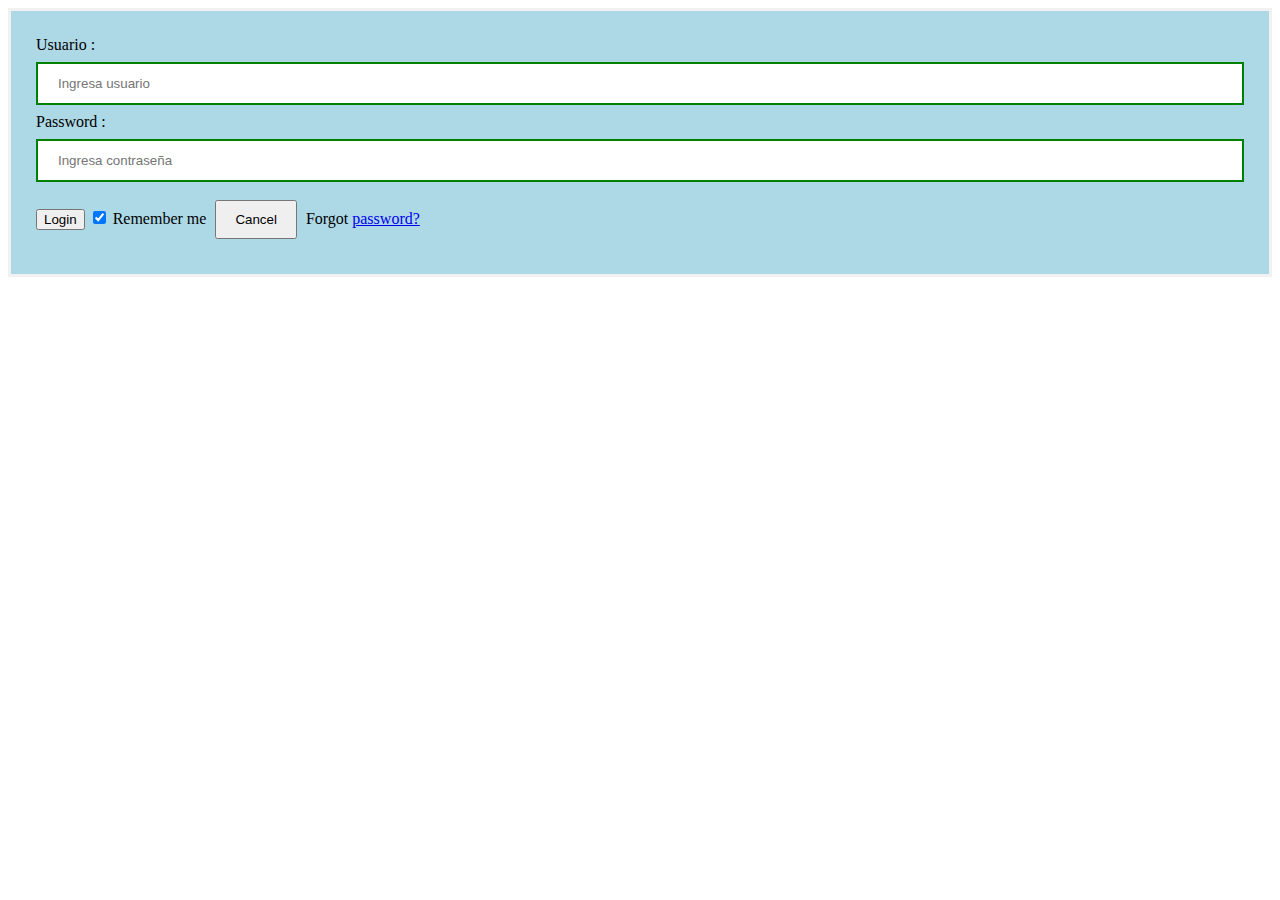
<file: Usuario.html>
<!DOCTYPE html>
<html lang="en">
<head>
    <meta charset="UTF-8">
    <meta http-equiv="X-UA-Compatible" content="IE=edge">
    <meta name="viewport" content="width=device-width, initial-scale=1.0">
    <link href="usuario.css" rel="stylesheet">
    <title>Document</title>
</head>
<body>
    
    <form> 
         
        <div class="container">   
            <label>Usuario : </label>   
            <input type="text" placeholder="Ingresa usuario" name="username" required>  
            <label>Password : </label>   
            <input type="password" placeholder="Ingresa contraseña" name="password" required>  
            <button type="submit">Login</button>   
            <input type="checkbox" checked="checked"> Remember me   
            <button type="button" class="cancelbtn"> Cancel</button>   
            Forgot <a href="#"> password? </a>   
        </div>   
    </form>     


</body>
</html>
</file>
<file: css/styles.css>
.jumbotron, .card-body, .container, .site-header{
    font-family: 'Raleway', serif !important;
}

.jumbotron .display-4{
    font-weight: bold;
}

.jumbotron {
  height: 50vh;
  padding: 5em inherit;
  margin-bottom: 0;
  background-color: #53C0FB;
  background: url('../img/cover_back.png');
  background-size: cover;
  background-position: center;
  background-repeat: no-repeat;
  color: black;
  font-weight: bold;
}

@media (min-width: 768px) {
  .jumbotron {
    padding-top: 6rem;
    padding-bottom: 6rem;
  }
}

.jumbotron p:last-child {
  margin-bottom: 0;
}

.jumbotron-heading {
  font-weight: 300;
}

.jumbotron .container {
  max-width: 40rem;
  background-color: rgba(255, 255, 255, 0.5);
  border-radius: 10px;
  text-shadow: 1px 1px 2px grey;
}

.jumbotron .lead{
  font-size: 38px;
}

footer {
  padding-top: 3rem;
  padding-bottom: 3rem;
}

footer p {
  margin-bottom: .25rem;
}

.site-header a {
  color: white;
  transition: ease-in-out color .15s;
}

.light-text {
  color: white;
}

.site-header .dropdown-menu a {
  color: black;
}

.dropzone{
  border: 2px dashed #0087F7;
  border-radius: 5px;
  background: white;
}

.alert{
  position: fixed;
  top:80px;
  width: 50%;
  left: 50%;
  transform: translate(-50%, 0);
}

.lds-ring {
  display: inline-block;
  position: relative;
  width: 64px;
  height: 64px;
  top:50%;
  left: 50%;
}
.lds-ring div {
  box-sizing: border-box;
  display: block;
  position: absolute;
  width: 51px;
  height: 51px;
  margin: 6px;
  border: 6px solid #fff;
  border-radius: 50%;
  animation: lds-ring 1.2s cubic-bezier(0.5, 0, 0.5, 1) infinite;
  border-color: #fff transparent transparent transparent;
}
.lds-ring div:nth-child(1) {
  animation-delay: -0.45s;
}
.lds-ring div:nth-child(2) {
  animation-delay: -0.3s;
}
.lds-ring div:nth-child(3) {
  animation-delay: -0.15s;
}
@keyframes lds-ring {
  0% {
    transform: rotate(0deg);
  }
  100% {
    transform: rotate(360deg);
  }
}

#spinner-wrapper{
  position: fixed;
  background-color: rgba(0,0,0,0.5);
  width:100%;
  height: 100%;
  top:0;
  left:0;
  z-index: 1021;
  display: none;
}

a.custom-card,
a.custom-card:hover {
  color: inherit;
  text-decoration: inherit;
}

.checked {
  color: orange;
}
</file>
<file: css/comments.css>
body {
    background-color: #eee
}

.bdge {
    height: 21px;
    background-color: orange;
    color: #fff;
    font-size: 11px;
    padding: 8px;
    border-radius: 4px;
    line-height: 3px
}

.comments {
    text-decoration: underline;
    text-underline-position: under;
    cursor: pointer
}

.dot {
    height: 7px;
    width: 7px;
    margin-top: 3px;
    background-color: #bbb;
    border-radius: 50%;
    display: inline-block
}
.hit-voting:hover {
    color: blue
}

.hit-voting {
    cursor: pointer
}
</file>
<file: css/starstyle.css>
body {
    background-color: #eee
}

div.stars {
    width: 270px;
    display: inline-block
}

.mt-200 {
    margin-top: 200px
}

input.star {
    display: none
}

label.star {
    float: right;
    padding: 10px;
    font-size: 36px;
    color: #4A148C;
    transition: all .2s
}

input.star:checked~label.star:before {
    content: '\f005';
    color: #FD4;
    transition: all .25s
}

input.star-5:checked~label.star:before {
    color: #FE7;
    text-shadow: 0 0 20px #952
}

input.star-1:checked~label.star:before {
    color: #F62
}

label.star:hover {
    transform: rotate(-15deg) scale(1.3)
}

label.star:before {
    content: '\f006';
    font-family: FontAwesome
}
</file>
<file: css/dropzone.css>
/*
 * The MIT License
 * Copyright (c) 2012 Matias Meno <m@tias.me>
 */
.dropzone, .dropzone * {
  box-sizing: border-box; }

.dropzone {
  position: relative; }
  .dropzone .dz-preview {
    position: relative;
    display: inline-block;
    width: 120px;
    margin: 0.5em; }
    .dropzone .dz-preview .dz-progress {
      display: block;
      height: 15px;
      border: 1px solid #aaa; }
      .dropzone .dz-preview .dz-progress .dz-upload {
        display: block;
        height: 100%;
        width: 0;
        background: green; }
    .dropzone .dz-preview .dz-error-message {
      color: red;
      display: none; }
    .dropzone .dz-preview.dz-error .dz-error-message, .dropzone .dz-preview.dz-error .dz-error-mark {
      display: block; }
    .dropzone .dz-preview.dz-success .dz-success-mark {
      display: block; }
    .dropzone .dz-preview .dz-error-mark, .dropzone .dz-preview .dz-success-mark {
      position: absolute;
      display: none;
      left: 30px;
      top: 30px;
      width: 54px;
      height: 58px;
      left: 50%;
      margin-left: -27px; }

@-webkit-keyframes passing-through {
  0% {
    opacity: 0;
    -webkit-transform: translateY(40px);
    -moz-transform: translateY(40px);
    -ms-transform: translateY(40px);
    -o-transform: translateY(40px);
    transform: translateY(40px); }
  30%, 70% {
    opacity: 1;
    -webkit-transform: translateY(0px);
    -moz-transform: translateY(0px);
    -ms-transform: translateY(0px);
    -o-transform: translateY(0px);
    transform: translateY(0px); }
  100% {
    opacity: 0;
    -webkit-transform: translateY(-40px);
    -moz-transform: translateY(-40px);
    -ms-transform: translateY(-40px);
    -o-transform: translateY(-40px);
    transform: translateY(-40px); } }
@-moz-keyframes passing-through {
  0% {
    opacity: 0;
    -webkit-transform: translateY(40px);
    -moz-transform: translateY(40px);
    -ms-transform: translateY(40px);
    -o-transform: translateY(40px);
    transform: translateY(40px); }
  30%, 70% {
    opacity: 1;
    -webkit-transform: translateY(0px);
    -moz-transform: translateY(0px);
    -ms-transform: translateY(0px);
    -o-transform: translateY(0px);
    transform: translateY(0px); }
  100% {
    opacity: 0;
    -webkit-transform: translateY(-40px);
    -moz-transform: translateY(-40px);
    -ms-transform: translateY(-40px);
    -o-transform: translateY(-40px);
    transform: translateY(-40px); } }
@keyframes passing-through {
  0% {
    opacity: 0;
    -webkit-transform: translateY(40px);
    -moz-transform: translateY(40px);
    -ms-transform: translateY(40px);
    -o-transform: translateY(40px);
    transform: translateY(40px); }
  30%, 70% {
    opacity: 1;
    -webkit-transform: translateY(0px);
    -moz-transform: translateY(0px);
    -ms-transform: translateY(0px);
    -o-transform: translateY(0px);
    transform: translateY(0px); }
  100% {
    opacity: 0;
    -webkit-transform: translateY(-40px);
    -moz-transform: translateY(-40px);
    -ms-transform: translateY(-40px);
    -o-transform: translateY(-40px);
    transform: translateY(-40px); } }
@-webkit-keyframes slide-in {
  0% {
    opacity: 0;
    -webkit-transform: translateY(40px);
    -moz-transform: translateY(40px);
    -ms-transform: translateY(40px);
    -o-transform: translateY(40px);
    transform: translateY(40px); }
  30% {
    opacity: 1;
    -webkit-transform: translateY(0px);
    -moz-transform: translateY(0px);
    -ms-transform: translateY(0px);
    -o-transform: translateY(0px);
    transform: translateY(0px); } }
@-moz-keyframes slide-in {
  0% {
    opacity: 0;
    -webkit-transform: translateY(40px);
    -moz-transform: translateY(40px);
    -ms-transform: translateY(40px);
    -o-transform: translateY(40px);
    transform: translateY(40px); }
  30% {
    opacity: 1;
    -webkit-transform: translateY(0px);
    -moz-transform: translateY(0px);
    -ms-transform: translateY(0px);
    -o-transform: translateY(0px);
    transform: translateY(0px); } }
@keyframes slide-in {
  0% {
    opacity: 0;
    -webkit-transform: translateY(40px);
    -moz-transform: translateY(40px);
    -ms-transform: translateY(40px);
    -o-transform: translateY(40px);
    transform: translateY(40px); }
  30% {
    opacity: 1;
    -webkit-transform: translateY(0px);
    -moz-transform: translateY(0px);
    -ms-transform: translateY(0px);
    -o-transform: translateY(0px);
    transform: translateY(0px); } }
@-webkit-keyframes pulse {
  0% {
    -webkit-transform: scale(1);
    -moz-transform: scale(1);
    -ms-transform: scale(1);
    -o-transform: scale(1);
    transform: scale(1); }
  10% {
    -webkit-transform: scale(1.1);
    -moz-transform: scale(1.1);
    -ms-transform: scale(1.1);
    -o-transform: scale(1.1);
    transform: scale(1.1); }
  20% {
    -webkit-transform: scale(1);
    -moz-transform: scale(1);
    -ms-transform: scale(1);
    -o-transform: scale(1);
    transform: scale(1); } }
@-moz-keyframes pulse {
  0% {
    -webkit-transform: scale(1);
    -moz-transform: scale(1);
    -ms-transform: scale(1);
    -o-transform: scale(1);
    transform: scale(1); }
  10% {
    -webkit-transform: scale(1.1);
    -moz-transform: scale(1.1);
    -ms-transform: scale(1.1);
    -o-transform: scale(1.1);
    transform: scale(1.1); }
  20% {
    -webkit-transform: scale(1);
    -moz-transform: scale(1);
    -ms-transform: scale(1);
    -o-transform: scale(1);
    transform: scale(1); } }
@keyframes pulse {
  0% {
    -webkit-transform: scale(1);
    -moz-transform: scale(1);
    -ms-transform: scale(1);
    -o-transform: scale(1);
    transform: scale(1); }
  10% {
    -webkit-transform: scale(1.1);
    -moz-transform: scale(1.1);
    -ms-transform: scale(1.1);
    -o-transform: scale(1.1);
    transform: scale(1.1); }
  20% {
    -webkit-transform: scale(1);
    -moz-transform: scale(1);
    -ms-transform: scale(1);
    -o-transform: scale(1);
    transform: scale(1); } }
#file-upload, #file-upload * {
  box-sizing: border-box; }

#file-upload {
  min-height: 150px;
  border: 2px dashed silver;
  border-radius: 5px;
  background: white;
margin-bottom: 10px;}
  #file-upload.dz-clickable {
    cursor: pointer; }
    #file-upload.dz-clickable * {
      cursor: default; }
    #file-upload.dz-clickable .dz-message, #file-upload.dz-clickable .dz-message * {
      cursor: pointer; }
  #file-upload.dz-started .dz-message {
    display: none; }
  #file-upload.dz-drag-hover {
    border-style: solid; }
    #file-upload.dz-drag-hover .dz-message {
      opacity: 0.5; }
  #file-upload .dz-message {
    text-align: center;
    margin: 4em 0; }
  #file-upload .dz-preview {
    position: relative;
    display: inline-block;
    vertical-align: top;
    margin: 16px;
    min-height: 100px; }
    #file-upload .dz-preview:hover {
      z-index: 1000; }
      #file-upload .dz-preview:hover .dz-details {
        opacity: 1; }
    #file-upload .dz-preview.dz-file-preview .dz-image {
      border-radius: 20px;
      background: #999;
      background: linear-gradient(to bottom, #eee, #ddd); }
    #file-upload .dz-preview.dz-file-preview .dz-details {
      opacity: 1; }
    #file-upload .dz-preview.dz-image-preview {
      background: white; }
      #file-upload .dz-preview.dz-image-preview .dz-details {
        -webkit-transition: opacity 0.2s linear;
        -moz-transition: opacity 0.2s linear;
        -ms-transition: opacity 0.2s linear;
        -o-transition: opacity 0.2s linear;
        transition: opacity 0.2s linear; }
    #file-upload .dz-preview .dz-remove {
      font-size: 14px;
      text-align: center;
      display: block;
      cursor: pointer;
      border: none; }
      #file-upload .dz-preview .dz-remove:hover {
        text-decoration: underline; }
    #file-upload .dz-preview:hover .dz-details {
      opacity: 1; }
    #file-upload .dz-preview .dz-details {
      z-index: 20;
      position: absolute;
      top: 0;
      left: 0;
      opacity: 0;
      font-size: 13px;
      min-width: 100%;
      max-width: 100%;
      padding: 2em 1em;
      text-align: center;
      color: rgba(0, 0, 0, 0.9);
      line-height: 150%; }
      #file-upload .dz-preview .dz-details .dz-size {
        margin-bottom: 1em;
        font-size: 16px; }
      #file-upload .dz-preview .dz-details .dz-filename {
        white-space: nowrap; }
        #file-upload .dz-preview .dz-details .dz-filename:hover span {
          border: 1px solid rgba(200, 200, 200, 0.8);
          background-color: rgba(255, 255, 255, 0.8); }
        #file-upload .dz-preview .dz-details .dz-filename:not(:hover) {
          overflow: hidden;
          text-overflow: ellipsis; }
          #file-upload .dz-preview .dz-details .dz-filename:not(:hover) span {
            border: 1px solid transparent; }
      #file-upload .dz-preview .dz-details .dz-filename span, #file-upload .dz-preview .dz-details .dz-size span {
        background-color: rgba(255, 255, 255, 0.4);
        padding: 0 0.4em;
        border-radius: 3px; }
    #file-upload .dz-preview:hover .dz-image img {
      -webkit-transform: scale(1.05, 1.05);
      -moz-transform: scale(1.05, 1.05);
      -ms-transform: scale(1.05, 1.05);
      -o-transform: scale(1.05, 1.05);
      transform: scale(1.05, 1.05);
      -webkit-filter: blur(8px);
      filter: blur(8px); }
    #file-upload .dz-preview .dz-image {
      border-radius: 20px;
      overflow: hidden;
      width: 120px;
      height: 120px;
      position: relative;
      display: block;
      z-index: 10; }
      #file-upload .dz-preview .dz-image img {
        display: block; }
    #file-upload .dz-preview.dz-success .dz-success-mark {
      -webkit-animation: passing-through 3s cubic-bezier(0.77, 0, 0.175, 1);
      -moz-animation: passing-through 3s cubic-bezier(0.77, 0, 0.175, 1);
      -ms-animation: passing-through 3s cubic-bezier(0.77, 0, 0.175, 1);
      -o-animation: passing-through 3s cubic-bezier(0.77, 0, 0.175, 1);
      animation: passing-through 3s cubic-bezier(0.77, 0, 0.175, 1); }
    #file-upload .dz-preview.dz-error .dz-error-mark {
      opacity: 1;
      -webkit-animation: slide-in 3s cubic-bezier(0.77, 0, 0.175, 1);
      -moz-animation: slide-in 3s cubic-bezier(0.77, 0, 0.175, 1);
      -ms-animation: slide-in 3s cubic-bezier(0.77, 0, 0.175, 1);
      -o-animation: slide-in 3s cubic-bezier(0.77, 0, 0.175, 1);
      animation: slide-in 3s cubic-bezier(0.77, 0, 0.175, 1); }
    #file-upload .dz-preview .dz-success-mark, #file-upload .dz-preview .dz-error-mark {
      pointer-events: none;
      opacity: 0;
      z-index: 500;
      position: absolute;
      display: block;
      top: 50%;
      left: 50%;
      margin-left: -27px;
      margin-top: -27px; }
      #file-upload .dz-preview .dz-success-mark svg, #file-upload .dz-preview .dz-error-mark svg {
        display: block;
        width: 54px;
        height: 54px; }
    #file-upload .dz-preview.dz-processing .dz-progress {
      opacity: 1;
      -webkit-transition: all 0.2s linear;
      -moz-transition: all 0.2s linear;
      -ms-transition: all 0.2s linear;
      -o-transition: all 0.2s linear;
      transition: all 0.2s linear; }
    #file-upload .dz-preview.dz-complete .dz-progress {
      opacity: 0;
      -webkit-transition: opacity 0.4s ease-in;
      -moz-transition: opacity 0.4s ease-in;
      -ms-transition: opacity 0.4s ease-in;
      -o-transition: opacity 0.4s ease-in;
      transition: opacity 0.4s ease-in; }
    #file-upload .dz-preview:not(.dz-processing) .dz-progress {
      -webkit-animation: pulse 6s ease infinite;
      -moz-animation: pulse 6s ease infinite;
      -ms-animation: pulse 6s ease infinite;
      -o-animation: pulse 6s ease infinite;
      animation: pulse 6s ease infinite; }
    #file-upload .dz-preview .dz-progress {
      opacity: 1;
      z-index: 1000;
      pointer-events: none;
      position: absolute;
      height: 16px;
      left: 50%;
      top: 50%;
      margin-top: -8px;
      width: 80px;
      margin-left: -40px;
      background: rgba(255, 255, 255, 0.9);
      -webkit-transform: scale(1);
      border-radius: 8px;
      overflow: hidden; }
      #file-upload .dz-preview .dz-progress .dz-upload {
        background: #333;
        background: linear-gradient(to bottom, #666, #444);
        position: absolute;
        top: 0;
        left: 0;
        bottom: 0;
        width: 0;
        -webkit-transition: width 300ms ease-in-out;
        -moz-transition: width 300ms ease-in-out;
        -ms-transition: width 300ms ease-in-out;
        -o-transition: width 300ms ease-in-out;
        transition: width 300ms ease-in-out; }
    #file-upload .dz-preview.dz-error .dz-error-message {
      display: block; }
    #file-upload .dz-preview.dz-error:hover .dz-error-message {
      opacity: 1;
      pointer-events: auto; }
    #file-upload .dz-preview .dz-error-message {
      pointer-events: none;
      z-index: 1000;
      position: absolute;
      display: block;
      display: none;
      opacity: 0;
      -webkit-transition: opacity 0.3s ease;
      -moz-transition: opacity 0.3s ease;
      -ms-transition: opacity 0.3s ease;
      -o-transition: opacity 0.3s ease;
      transition: opacity 0.3s ease;
      border-radius: 8px;
      font-size: 13px;
      top: 130px;
      left: -10px;
      width: 140px;
      background: #be2626;
      background: linear-gradient(to bottom, #be2626, #a92222);
      padding: 0.5em 1.2em;
      color: white; }
      #file-upload .dz-preview .dz-error-message:after {
        content: '';
        position: absolute;
        top: -6px;
        left: 64px;
        width: 0;
        height: 0;
        border-left: 6px solid transparent;
        border-right: 6px solid transparent;
        border-bottom: 6px solid #be2626; }

#file-upload .dz-preview.dz-error .dz-error-message, #file-upload .dz-preview.dz-error .dz-error-mark{
  display: none;
}
</file>
<file: usuario.css>
font-family: Calibri, Helvetica, sans-serif;  
  background-color: pink;  
}  
button {   
       background-color: #4CAF50;   
       width: 100%;  
        color: orange;   
        padding: 15px;   
        margin: 10px 0px;   
        border: none;   
        cursor: pointer;   
         }   
 form {   
        border: 3px solid #f1f1f1;   
    }   
 input[type=text], input[type=password] {   
        width: 100%;   
        margin: 8px 0;  
        padding: 12px 20px;   
        display: inline-block;   
        border: 2px solid green;   
        box-sizing: border-box;   
    }  
 button:hover {   
        opacity: 0.7;   
    }   
  .cancelbtn {   
        width: auto;   
        padding: 10px 18px;  
        margin: 10px 5px;  
    }   
        
     
 .container {   
        padding: 25px;   
        background-color: lightblue;  
    }
</file>
